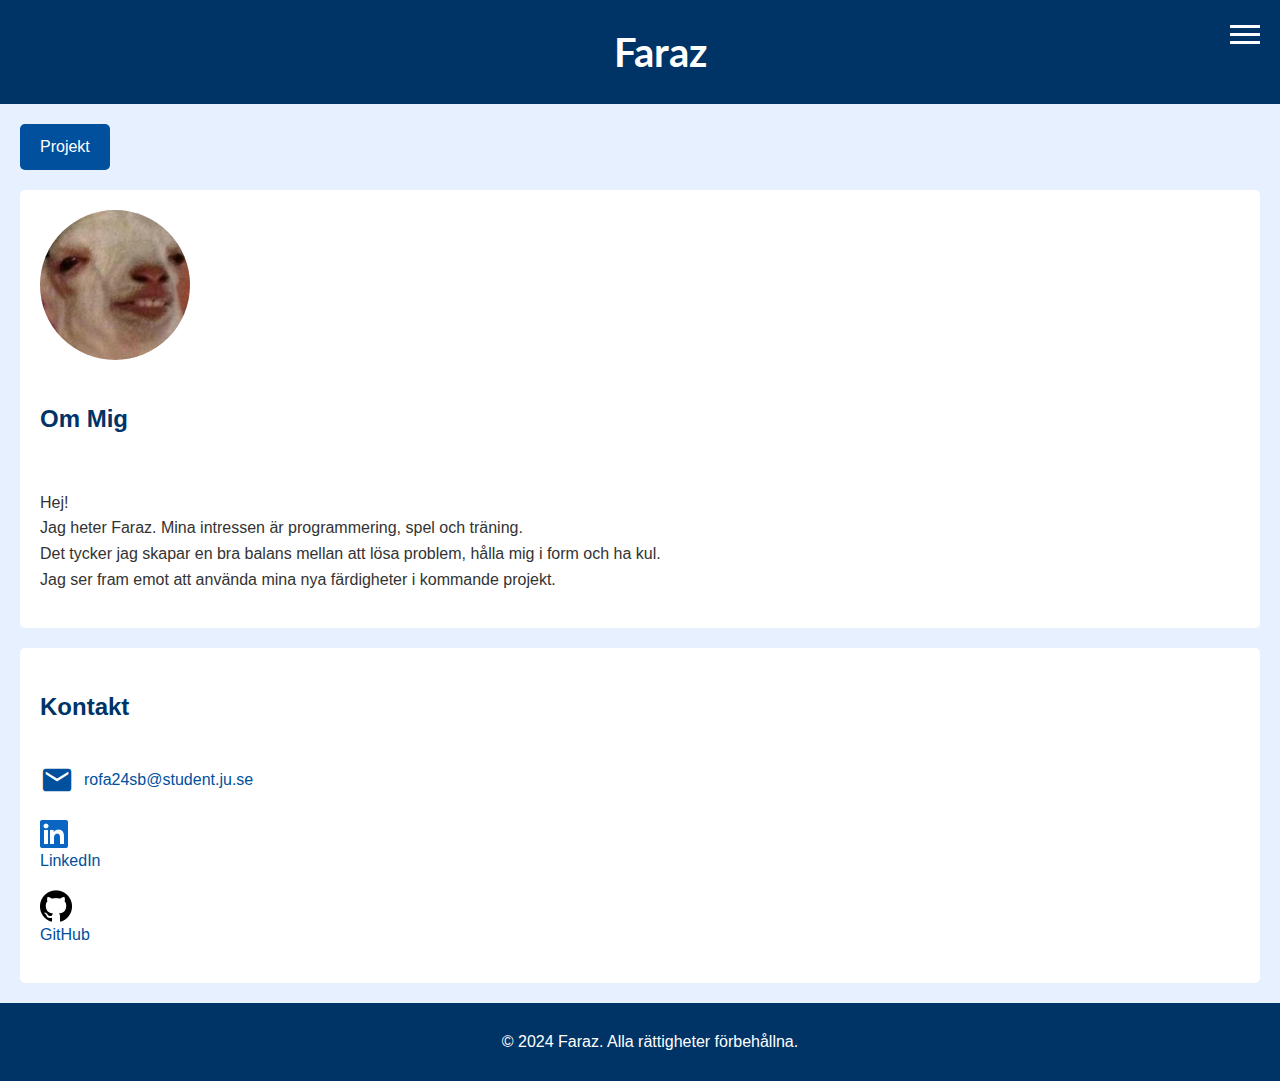
<file: index.html>
<!DOCTYPE html>
<html lang="sv">

         <!-- Detta kommando skapar en kommentar som inte "syns" /FARAZ -->

<head>
    <meta charset="UTF-8">
    <meta name="viewport" content="width=device-width, initial-scale=1.0">

    <title>Faraz portfolio</title>

        <!--Kopplingen till style.css-->
    <link rel="stylesheet" href="Styles/style.css">

        <!--Mina Google fonts-->
    <link href="https://fonts.googleapis.com/css2?family=Lato:wght@700&display=swap" rel="stylesheet">
    <link href="https://fonts.googleapis.com/icon?family=Material+Icons" rel="stylesheet">

</head>

<body>
    
          <!-- Strukturen för min hemsida är följande: header, nav, div, footer.-->
    <header>
        <h1>Faraz</h1>
    </header>

    <nav>

        <div class="dropdown"> <!-- En dropdown meny under Projekt-knappen -->
            <a class="hover-button">Projekt</a>

            <div class="dropdown-content">
                <a href="#about">Profil</a>
                <a href="#kontakt">Kontakt</a>
            </div>

        </div>

    </nav>

    <div id="about" class="about">
            <!-- Kryssknapp som leder tillbaka till index.html -->
        <a href="index.html" class="close-fullscreen">&times;</a>
        <img src="IMG_SRC/bild.jpg" alt="Mitt foto">
        <h2>Om Mig</h2>
        <p>Hej!<br> Jag heter Faraz. Mina intressen är programmering, spel och träning.
            <br>Det tycker jag skapar en bra balans mellan att lösa problem, hålla mig i form och ha kul.
             <br>Jag ser fram emot att använda mina nya färdigheter i kommande projekt.</p>
    </div>

    <div id="kontakt" class="contact">
            <!-- Kryssknapp som leder tillbaka till index.html -->
        <a href="index.html" class="close-fullscreen">&times;</a>
        <h2>Kontakt</h2> <!--Header 2-->

            <!-- Brevikon och e-postlänk. Använder mig av Non-breaking space för att skapa mellanrum till brevikonen(&nbsp;)-->
        <p><a href="mailto:rofa24sb@student.ju.se" class="email-link">
        <span class="material-icons email-icon" style="font-size: 34px;">mail</span>rofa24sb@student.ju.se</a></p>

            <!-- Sociala medier etc. -->
            <p>
                <a href="https://se.linkedin.com/in/faraz-rostami-43989b172" target="_blank">
                    <img src="IMG_SRC/In-Blue-14@2x.png" alt="linkedin"> LinkedIn
                </a>
            </p>
            <p>
                <a href="https://github.com/Farazros" target="_blank">
                    <img src="IMG_SRC/github-logo.png" alt="GitHub" style="width: 32px;"> GitHub
                </a>
            </p>
    </div>

          <!-- Checkbox för att göra sidopanelen klickbar-->
    <input type="checkbox" id="sidebar-toggle" class="sidebar-toggle">

         <!-- Menyknapp som fungerar som en etikett för att toggla checkboxen -->
    <label for="sidebar-toggle" class="menu-button">
        <div class="bar"></div>
        <div class="bar"></div>
        <div class="bar"></div>
    </label>

            <!-- Sidopanelen -->
    <div class="sidebar">
        <label for="sidebar-toggle" class="menu-button sidebar-toggle-btn">
            <div class="bar"></div>
            <div class="bar"></div>
            <div class="bar"></div>
        </label>
            <!-- Fungerande knappar i sidopanelen-->
        <a href="https://www.google.com" class="sidebar-link">Google</a>
        <a href="Underfiler/Galleri.html" class="sidebar-button">Galleri</a> 
    </div>

    <footer>
        <p>&copy; 2024 Faraz. Alla rättigheter förbehållna.</p>
    </footer>

</body>

</html>
</file>
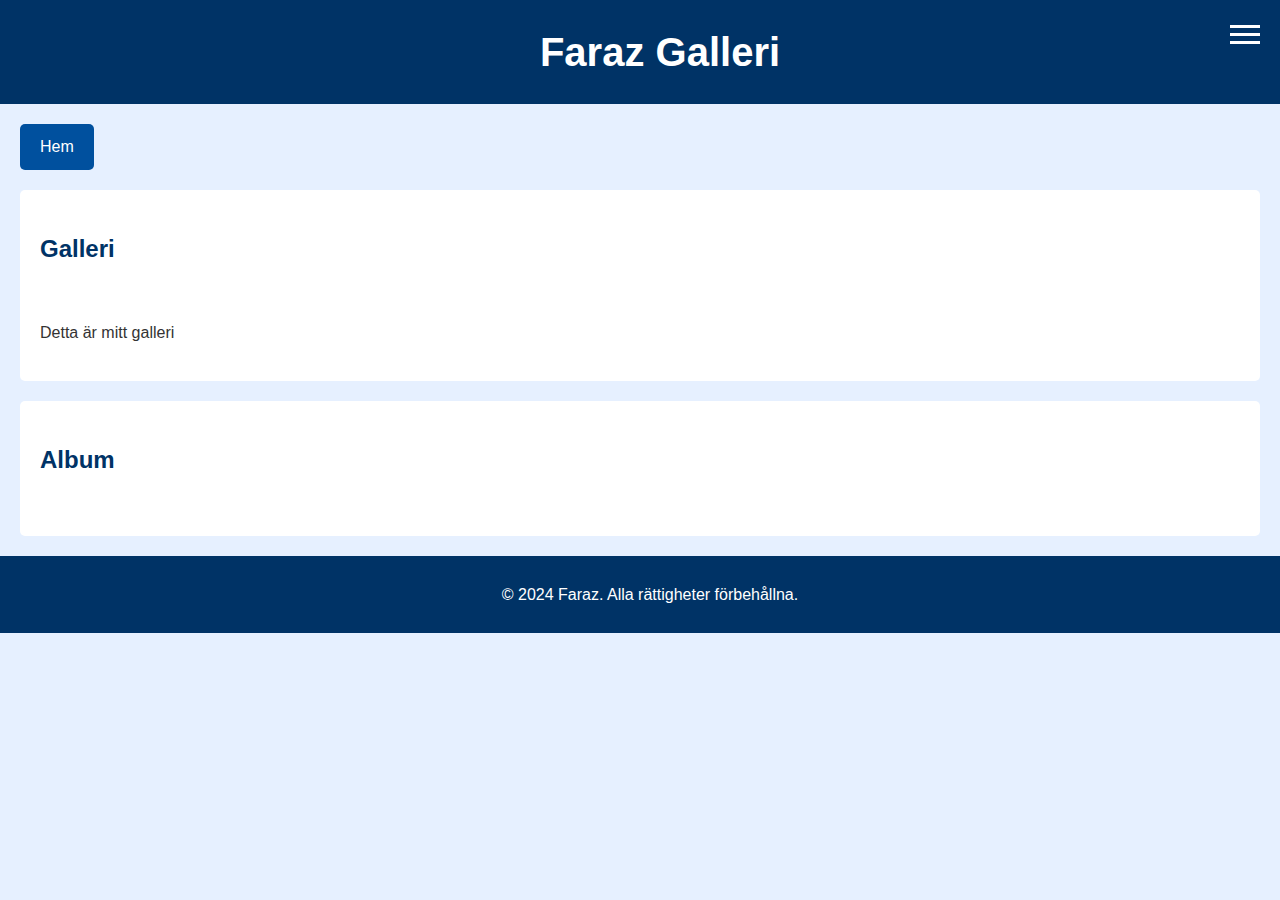
<file: Underfiler/Galleri.html>
<html lang="sv">

         <!-- Detta kommando skapar en kommentar som inte "syns" /FARAZ -->

<head>
    <meta charset="UTF-8">
    <meta name="viewport" content="width=device-width, initial-scale=1.0">

    <title>Faraz Galleri</title>

        <!--Kopplingen till style.css-->
    <link rel="stylesheet" href="../Styles/style.css">
</head>

<body>
    
          <!-- Strukturen för min hemsida är följande: header, nav, div, footer.-->
    <header>
        <h1>Faraz Galleri</h1>
    </header>

    <nav>
        <div>
            <a class="hover-button" href="../index.html">Hem</a>
            </div>
        </div>
    </nav>

    <div class="about">
        <a href="../index.html" class="close-fullscreen">&times;</a>
        <h2>Galleri</h2>
        <p>Detta är mitt galleri</p>
    </div>

    <div class="contact">
        <h2>Album</h2>
    </div>

          <!-- Checkbox för att göra sidopanelen klickbar-->
    <input type="checkbox" id="sidebar-toggle" class="sidebar-toggle">

         <!-- Menyknapp som fungerar som en etikett för att toggla checkboxen -->
    <label for="sidebar-toggle" class="menu-button">
        <div class="bar"></div>
        <div class="bar"></div>
        <div class="bar"></div>
    </label>

            <!-- Sidopanelen -->
    <div class="sidebar">
        <label for="sidebar-toggle" class="menu-button sidebar-toggle-btn">
            <div class="bar"></div>
            <div class="bar"></div>
            <div class="bar"></div>
        </label>
        <a href="../index.html" class="sidebar-button">Hem</a>
        <a href="https://www.google.com" class="sidebar-button">Google</a>  
    </div>

    <footer>
        <p>&copy; 2024 Faraz. Alla rättigheter förbehållna.</p>
    </footer>

</body>

</html>
</file>
<file: Styles/style.css>
/* Allmänna stilar */
body, html {
    margin: 0;
    padding: 0;
    font-family: Arial, sans-serif;
    background-color: #e6f0ff; /* Ljusblå bakgrund */
    color: #333;
    line-height: 1.6;
    overflow-x: hidden; /* Förhindrar horisontell scroll */
}

header {
    background-color: #003366; /* Mörkblå header */
    color: white;
    padding: 20px;
    text-align: center;
    font-family: 'Lato', sans-serif; /* Google Font Lato */
    position: relative; /* Gör så att menyknappen kan positioneras relativt till headern */
    width: 100%; /* Gör så header går hela vägen ut till kanten */
}

h1 {
    margin: 0;
    font-size: 2.5em;
}

nav {
    text-align: left;
    margin: 20px 0;
    padding-left: 20px; /* Mer utrymme från vänster */
}

.hover-button {
    display: inline-block;
    padding: 10px 20px;
    font-size: 1em;
    color: white;
    background-color: #00509e; /* Blå bakgrundsfärg för knapparna */
    border: none;
    border-radius: 5px;
    text-decoration: none;
    user-select: none; /* Gör texten i hover-button ej kopierbar. */
    transition: transform 0.3s ease, background-color 0.3s ease;
}

.hover-button:hover {
    transform: translateY(-5px) scale(1.1);
    background-color: #003d7a; /* Mörkare blå vid hover */
}

.about {
    display: flex;
    flex-direction: column; /* Ändra layouten till kolumn */
    align-items: flex-start; /* Justera allt till vänster */
    margin: 20px;
    padding: 20px;
    background: white;
    border-radius: 5px;
}

/* Stil för bilden i "Om mig"-sektionen */
.about img {
    display: block;
    max-width: 150px;
    border-radius: 50%;
    margin-bottom: 20px; /* Lägg till marginal under bilden för att separera texten */
}

/* Stil för knappen i "Om mig"-sektionen */
.about .hover-button {
    align-self: flex-start; /* Justera knappen till vänster i förhållande till bilden */
    margin-bottom: 20px; /* Lägg till marginal under knappen för att separera texten */
}

h2 {
    color: #003366; /* Mörkblå för rubriker */
}

.contact {
    margin: 20px;
    padding: 20px;
    background: white;
    border-radius: 5px;
}

a {
    color: #00509e; /* Blå färg för länkar */
    text-decoration: none;
}

a:hover {
    text-decoration: underline;
}

footer {
    text-align: center;
    padding: 10px;
    background: #003366; /* Mörkblå footer */
    color: white;
    position: inherit;
    bottom: 0;
    width: 100%;
}

/* Stil för Mail icon */
.Material-Icons {
    vertical-align: middle;
    margin-right: 10px;
    color: #00509e; /* Blå för ikoner */
    font-size: 24px;
}

/* Stil för e-postlänk */
.email-link {
    display: inline-flex;
    align-items: center;
}

.email-icon {
    font-size: 32px; /* Gör ikonen större */
    margin-right: 10px;
    transition: transform 0.3s ease; /* Gör ikonen animerad */
    color: #00509e;
}

/* Hover-effekt för att förstora ikonen */
.email-link:hover .email-icon {
    transform: scale(1.5); /* Förstora ikonen vid hover */
    color: #003d7a; /* Mörkare blå vid hover */
}

/* Stilar för menyknappen */
.menu-button {
    position: absolute; /* Positionering relativt till header */
    top: 20px; /* Avstånd från toppen av headern */
    right: 20px; /* Avstånd från höger sida av headern */
    cursor: pointer;
    z-index: 1000; /* Se till att menyknappen ligger ovanpå sidopanelen */
}

.menu-button .bar {
    display: block;
    width: 30px;
    height: 3px;
    background-color: #fff;
    margin: 5px 0;
    transition: background-color 0.3s ease; /* Gör färgändringen smidig vid hover */
}

/* Sidopanelens stilar */
.sidebar {
    width: 0; /* Startbredd är 0 */
    height: 100vh; /* Full höjd på viewporten */
    background-color: #00509e; /* Blå bakgrundsfärg för sidopanel */
    color: #fff; /* Vit textfärg */
    position: fixed; /* Fixerad position */
    top: 0;
    right: 0;
    overflow-x: hidden; /* Dölj överflödigt innehåll horisontellt */
    transition: width 0.3s ease; /* Animerar bredden vid öppning */
    padding: 0px; /* Padding inuti panelen */
    display: flex;
    flex-direction: column;
    align-items: center; /* Centrera innehållet horisontellt */
    justify-content: center; /* Centrera innehållet vertikalt */
    z-index: 999; /* Ligger under menyknappen men ovanför innehållet */
}

/* Knappar i sidopanelen */
.sidebar-link, .sidebar-button {
    color: #e6f0ff; /* Ljusblå textfärg för knapparna */
    text-decoration: none; /* Ta bort understrykning */
    font-size: 18px; /* Justera storleken på texten */
    margin: 10px auto; /* Centrerar knapparna horisontellt */
    transition: background-color 0.3s ease, color 0.3s ease; /* Gör färgändringen smidig vid hover */
    display: none; /* Dölj knapparna som standard */
    padding: 11px; /* Lägger till padding för bättre knappstorlek */
    border-radius: 9px; /* Rundade hörn */
    background-color: #66BBFF; /* Ljusblå bakgrundsfärg för knapparna */
    width: 224px; /* Fast bredd för knapparna */
    text-align: center; /* Centrera texten inom knappen */
    box-sizing: border-box; /* Säkerställer att padding inkluderas i bredden */
}

/* Hover-effekt för knapparna */
.sidebar-link:hover, .sidebar-button:hover {
    background-color: #99c2ff; /* Ändra bakgrundsfärg vid hover */
}

/* Dold checkbox */
.sidebar-toggle {
    display: none;
}

/* När sidopanelen är öppen */
.sidebar-toggle:checked + .menu-button + .sidebar {
    width: 250px; /* Ny bredd vid öppning */
}

/* Knapparna endast synliga när sidopanelen är öppen */
.sidebar-toggle:checked + .menu-button + .sidebar .sidebar-link,
.sidebar-toggle:checked + .menu-button + .sidebar .sidebar-button {
    display: inline-block; /* Visa knapparna när sidopanelen är öppen */
}

/* Stängningsknappens stilar (samma som menyknappen) */
.sidebar-toggle-btn {
    position: absolute;
    top: 20px;
    right: 20px;
    cursor: pointer;
}

.sidebar-toggle-btn .bar {
    background-color: #fff;
}

/* Hover-effekt för menyknappen */
.menu-button:hover .bar {
    background-color: #ddd; /* Ändra färg vid hover */
}

/* Dropdown-meny stil */
.dropdown {
    position: relative;
    display: inline-block;
}

.dropdown-content {
    display: none; /* Dölj undermenyn som standard */
    position: absolute;
    background-color: #007bff; /* Blå färg för undermenyn */
    min-width: 160px;
    box-shadow: 0px 8px 16px rgba(0,0,0,0.2);
    z-index: 1;
    border-radius: 5px;
}

.dropdown-content a {
    color: white;
    padding: 12px 16px;
    text-decoration: none;
    display: block;
    text-align: left;
}

.dropdown-content a:hover {
    background-color: #0056b3; /* Mörkare blå vid hover */
}

.dropdown:hover .dropdown-content {
    display: block; /* Visa undermenyn vid hover */
}

/* Fullskärmseffekt när "about" är målet */
#about:target {
    position: fixed;
    top: 0;
    left: 0;
    width: 100vw;
    height: 100vh;
    margin: 0;
    padding: 20px;
    background: white;
    z-index: 1000; /* Se till att det ligger över allt annat */
    overflow: auto; /* Möjliggör rullning om innehållet är för stort */
}

/* Ökar avståndet mellan länkar (a-taggar) i fullskärmsläge */
#about:target a, h2, #kontakt:target a, h2 {
    display: block; /* Gör varje länk till ett blockelement (som en paragraf) */
    margin-bottom: 36px; /* Lägger till 36px avstånd under varje länk */
}

/* Fullskärmseffekt när "kontakt" är målet */
#kontakt:target {
    position: fixed;
    top: 0;
    left: 0;
    width: 100vw;
    height: 100vh;
    margin: 0;
    padding: 20px;
    background: white;
    z-index: 1000; /* Se till att det ligger över allt annat */
    overflow: auto; /* Möjliggör rullning om innehållet är för stort */
}

/* Stilar för kryssknappen */
.close-fullscreen {
    display: none; /* Dölj kryssknappen som när inne i index.html */
    position: absolute;
    top: 20px;
    right: 20px;
    font-size: 3em; /* Storlek på kryssknappen */
    padding: 5px; /* Padding runt knappen */
}

/* Visa kryssknappen när #about är målet */
#about:target .close-fullscreen, img,
#kontakt:target .close-fullscreen {
    display: block; /* Visa kryssknappen när #about är målet */
    margin-right: 30px; /* Justera detta värde för önskad marginal */
}

#about:target ~ .menu-button, .bar,
#kontakt:target ~ .menu-button, .bar {
    display: none; /* Döljer kryssknappen när inne i "target" kontakt och about. */
}
</file>
